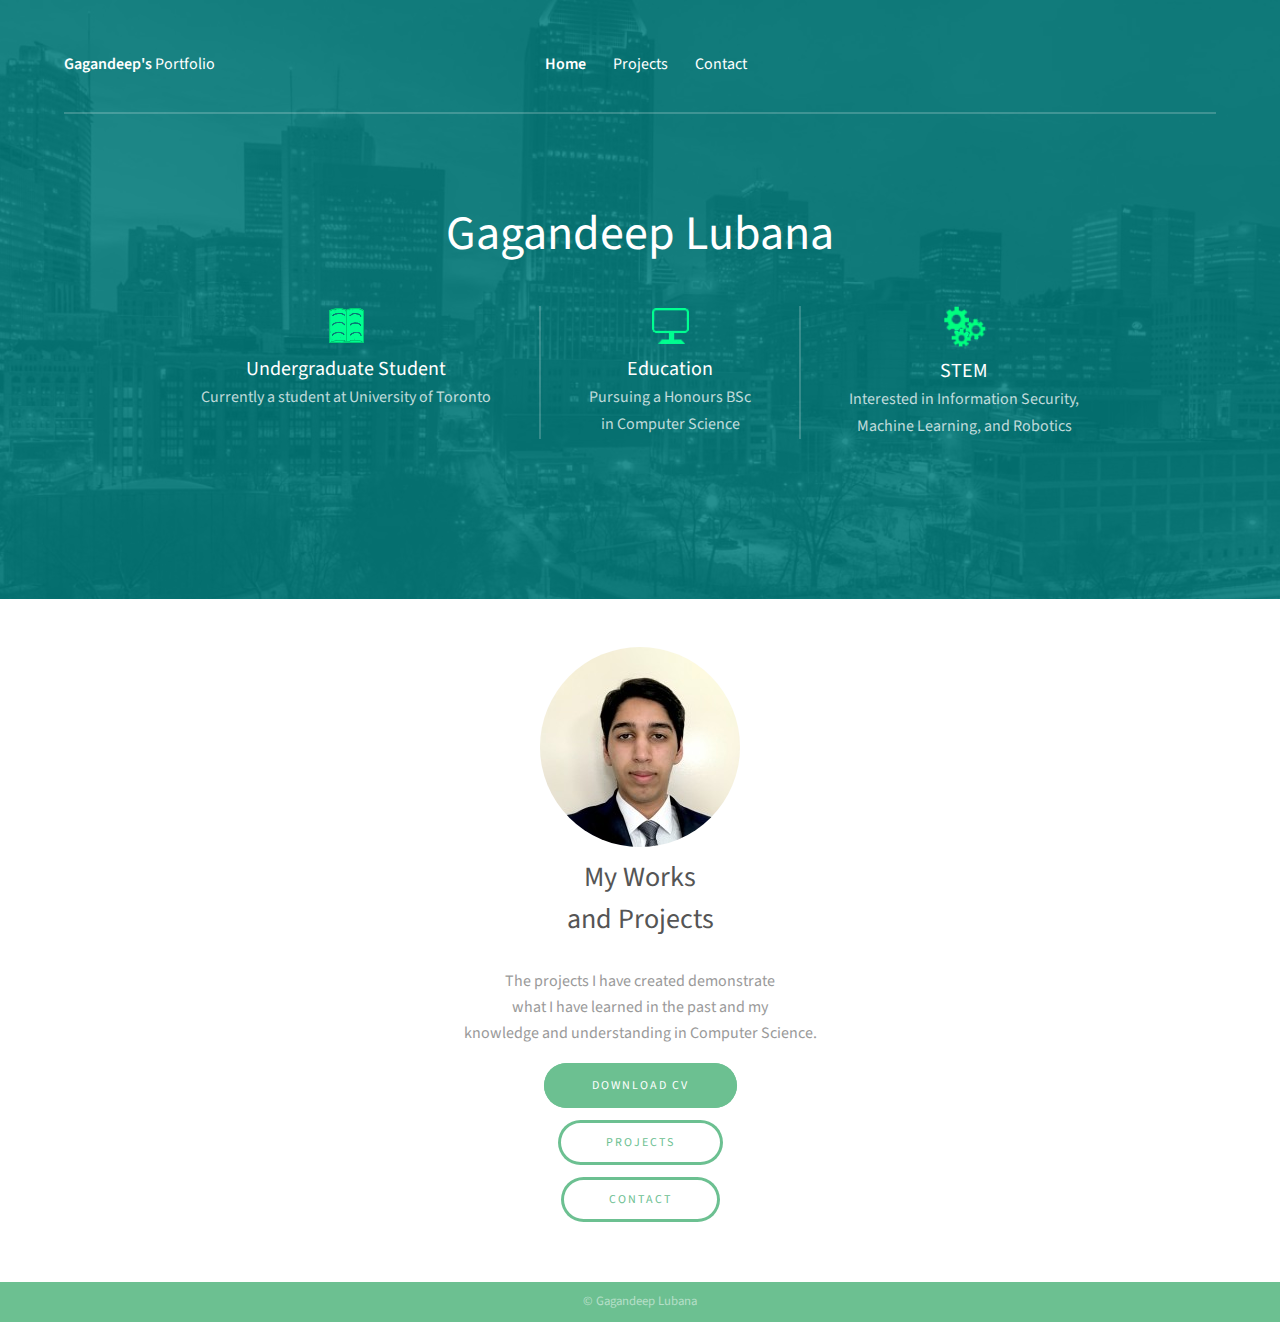
<file: index.html>
<!DOCTYPE html>

<html>
  <head>
    <title>Home</title>
    <meta charset="utf-8" />
    <meta name="viewport" content="width=device-width, initial-scale=1" />
    <link rel="stylesheet" href="static/main.css" />
    <link href="static/f.ico" rel="icon" />
  </head>
  <body>
    <!-- Header -->
    <header id="header">
      <div class="inner align-center">
        <a class="logo"><strong>Gagandeep's</strong> Portfolio</a>
        <nav id="nav">
          <a href="index.html"><strong>Home</strong></a>
          <a href="projects.html">Projects</a>
          <a href="contact.html">Contact</a>
        </nav>
        <a href="#navPanel" class="navPanelToggle"
          ><span class="fa fa-bars"></span
        ></a>
      </div>
    </header>

    <!-- Banner -->
    <section id="banner">
      <div class="inner">
        <header>
          <h1>Gagandeep Lubana</h1>
        </header>

        <div class="flex">
          <div>
            <img src="./static/assets/images/book.png" />
            <h3>Undergraduate Student</h3>
            <p>Currently a student at University of Toronto</p>
          </div>

          <div>
            <img src="./static/assets/images/comp.png" />
            <h3>Education</h3>
            <p>Pursuing a Honours BSc <br />in Computer Science</p>
          </div>

          <div>
            <img src="./static/assets/images/gears.png" />
            <h3>STEM</h3>
            <p>
              Interested in Information Security,<br />
              Machine Learning, and Robotics
            </p>
          </div>
        </div>
      </div>
    </section>

    <!-- Three -->
    <section id="three" class="wrapper align-center">
      <div class="inner">
        <div class="align-center">
          <article>
            <div class="image round">
              <img src="./static/assets/images/profilepic.jpg" alt="Pic 02" />
            </div>
            <header>
              <h3>My Works<br />and Projects</h3>
            </header>
            <p>
              The projects I have created demonstrate<br />what I have learned
              in the past and my <br />knowledge and understanding in Computer
              Science.
            </p>
            <div class="align-center">
              <div class="align-center">
                <a
                  href="https://drive.google.com/file/d/1ECvtNwCECZ9ts7sK1wcSH3CIQ4GPMWBJ/view?usp=sharing"
                  target="_blank"
                  class="button special"
                  >DOWNLOAD CV</a
                >
              </div>
              <div class="align-center">
                <a href="generic.html" class="button">Projects</a>
              </div>
              <div>
                <a href="contact.html" class="button">Contact</a>
              </div>
            </div>
          </article>
        </div>
      </div>
    </section>

    <!-- Footer -->
    <footer id="footer">
      <div class="copyright">&copy; Gagandeep Lubana</div>
    </footer>

    <!-- Scripts -->
    <script src="static/jquery.min.js"></script>
    <script src="static/skel.min.js"></script>
    <script src="static/util.js"></script>
    <script src="static/main.js"></script>
  </body>
</html>
</file>
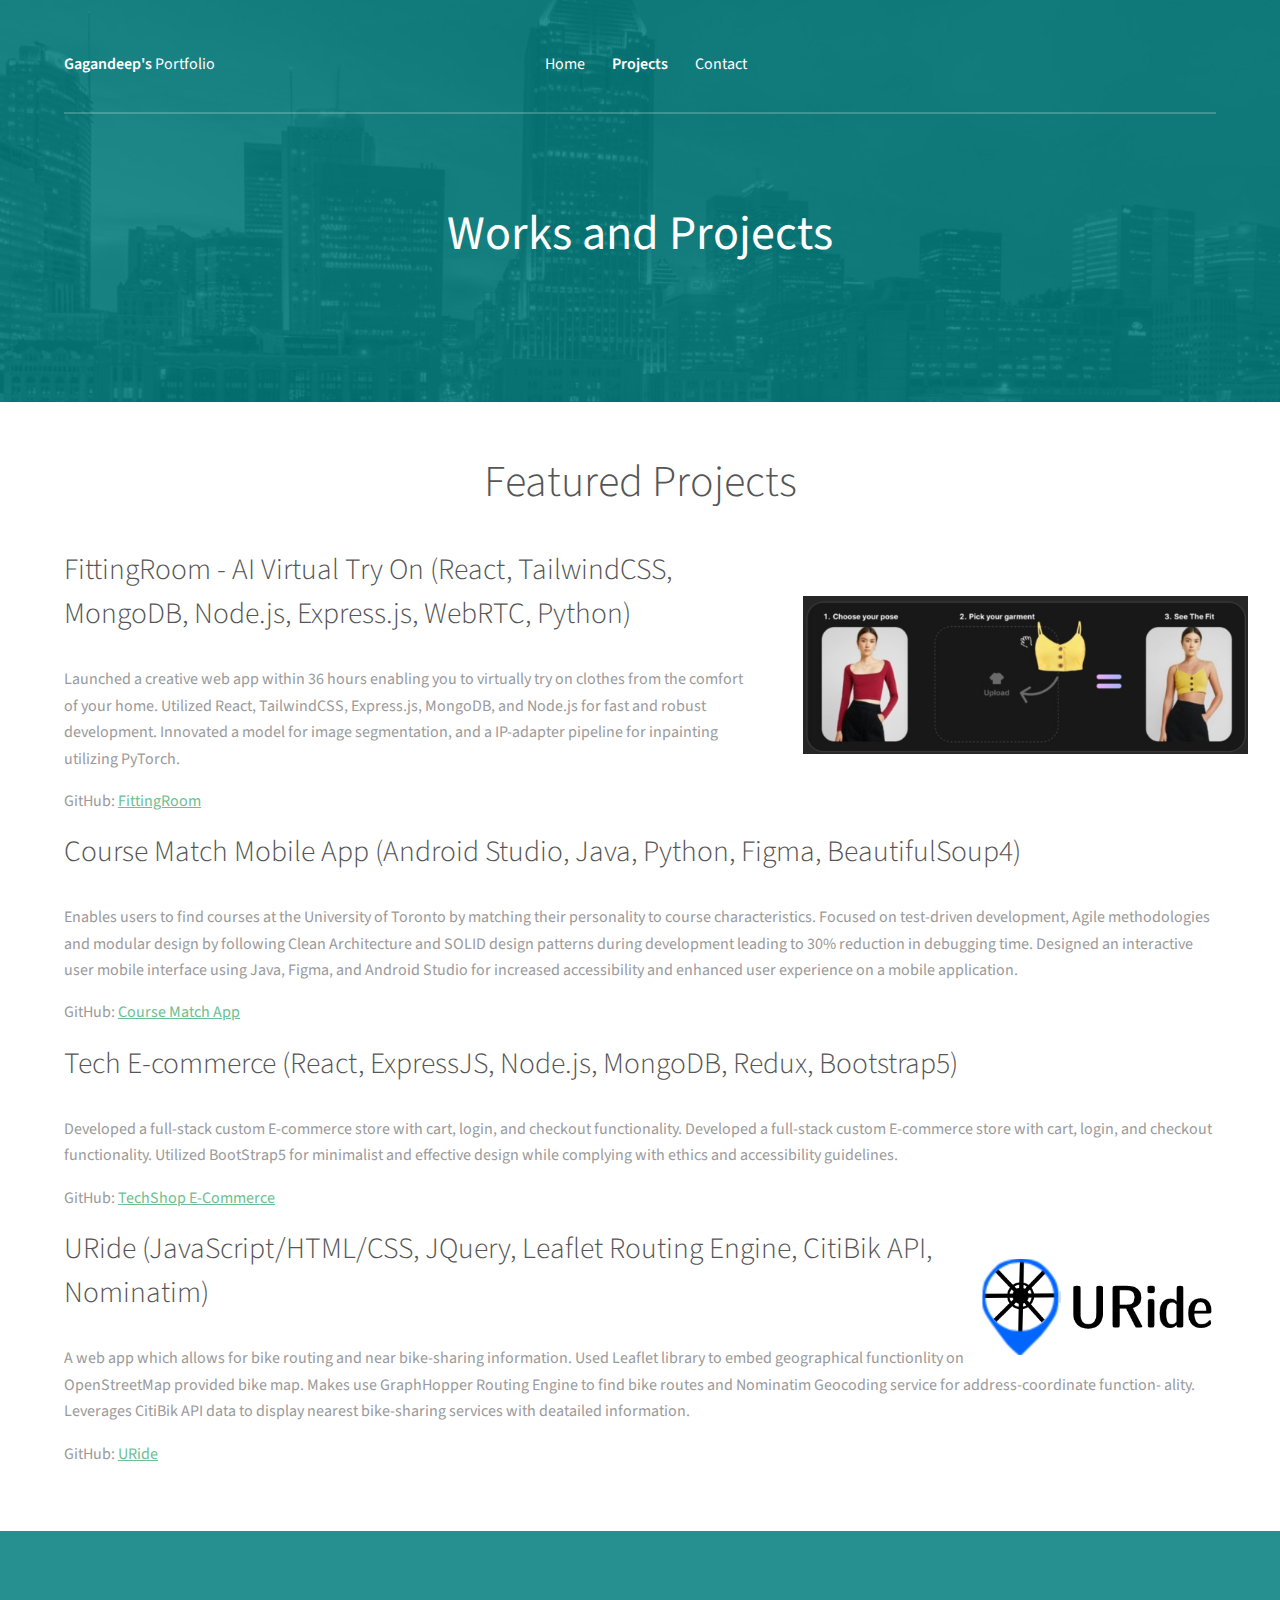
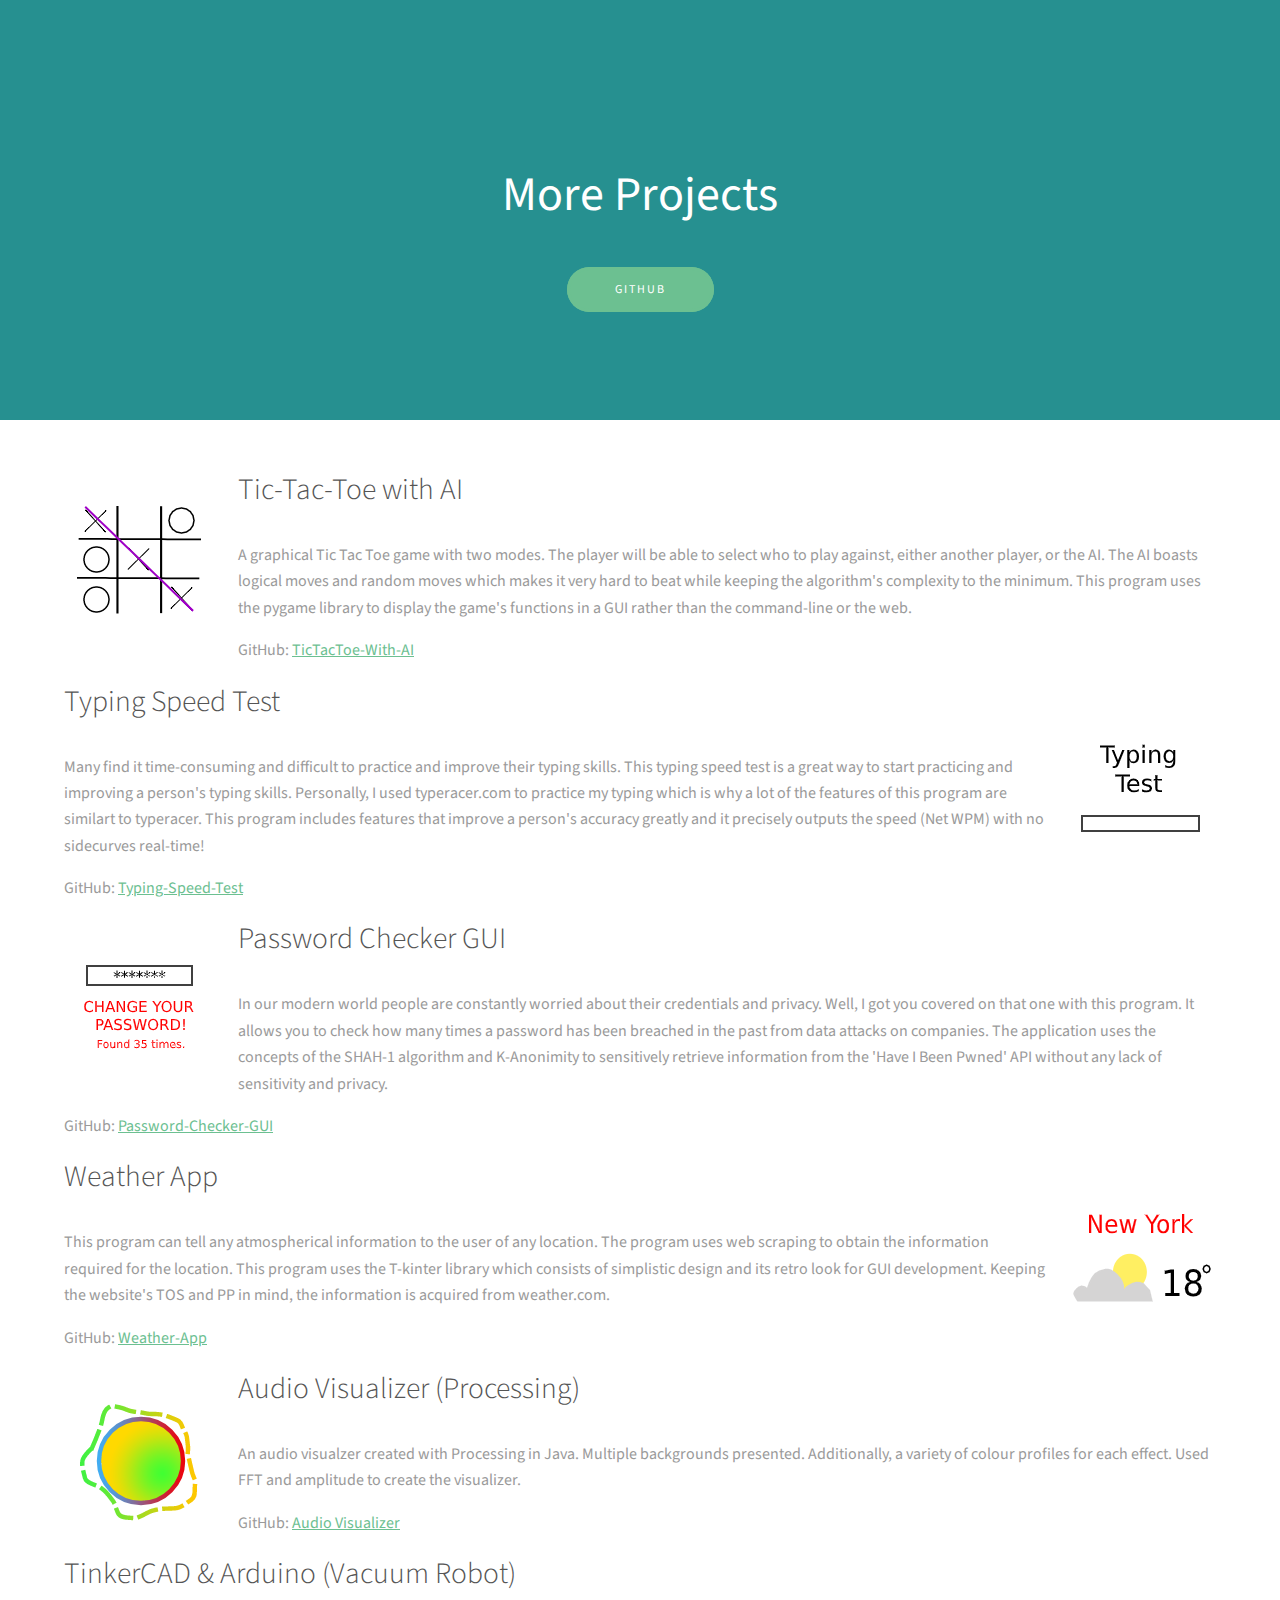
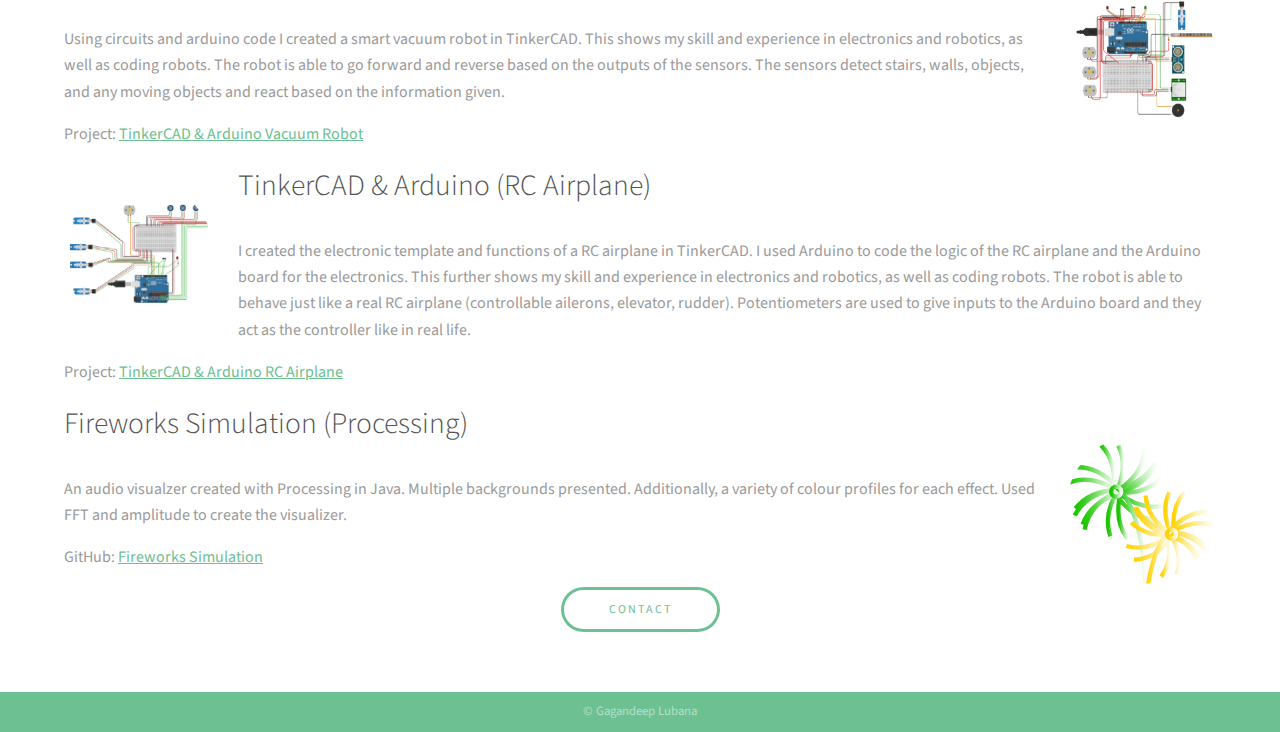
<file: projects.html>
<!DOCTYPE html>
<!--
	Projection by TEMPLATED
	templated.co @templatedco
	Released for free under the Creative Commons Attribution 3.0 license (templated.co/license)
-->
<html>
  <head>
    <title>My Projects</title>
    <meta charset="utf-8" />
    <meta name="viewport" content="width=device-width, initial-scale=1" />
    <link rel="stylesheet" href="static/main.css" />
    <link href="./static/f.ico" rel="icon" />
  </head>
  <body>
    <!-- Header -->
    <header id="header">
      <div class="inner align-center">
        <a class="logo"><strong>Gagandeep's</strong> Portfolio</a>
        <nav id="nav">
          <a href="index.html">Home</a>
          <a href="projects.html"><strong>Projects</strong></a>
          <a href="contact.html">Contact</a>
        </nav>
        <a href="#navPanel" class="navPanelToggle"
          ><span class="fa fa-bars"></span
        ></a>
      </div>
    </header>

    <!-- Banner -->
    <section id="banner">
      <div class="inner">
        <header>
          <h1>Works and Projects</h1>
        </header>
      </div>
    </section>

    <!-- Three -->
    <section id="three" class="wrapper">
      <div class="inner">
        <header class="align-center">
          <h2>Featured Projects</h2>
        </header>
        <div class="image right fit">
          <img
            src="./static/assets/images/FittingRoom.png"
            alt="Pic 01"
            style="margin: 1em 2em 1em 2em"
          />
        </div>
        <div>
          <h2>
            FittingRoom - AI Virtual Try On (React, TailwindCSS, MongoDB,
            Node.js, Express.js, WebRTC, Python)
          </h2>
          <p>
            Launched a creative web app within 36 hours enabling you to
            virtually try on clothes from the comfort of your home. Utilized
            React, TailwindCSS, Express.js, MongoDB, and Node.js for fast and
            robust development. Innovated a model for image segmentation, and a
            IP-adapter pipeline for inpainting utilizing PyTorch.
          </p>
          GitHub:
          <a
            href="https://github.com/GagandeepLubana/ClothingTryOn"
            target="_blank"
            >FittingRoom</a
          >
        </div>
        <div>
          <h2>
            Course Match Mobile App (Android Studio, Java, Python, Figma,
            BeautifulSoup4)
          </h2>
          <p>
            Enables users to find courses at the University of Toronto by
            matching their personality to course characteristics. Focused on
            test-driven development, Agile methodologies and modular design by
            following Clean Architecture and SOLID design patterns during
            development leading to 30% reduction in debugging time. Designed an
            interactive user mobile interface using Java, Figma, and Android
            Studio for increased accessibility and enhanced user experience on a
            mobile application.
          </p>
          GitHub:
          <a
            href="https://github.com/GagandeepLubana/course-project-course-match-daddy"
            target="_blank"
            >Course Match App</a
          >
        </div>
        <div>
          <h2>
            Tech E-commerce (React, ExpressJS, Node.js, MongoDB, Redux,
            Bootstrap5)
          </h2>
          <p>
            Developed a full-stack custom E-commerce store with cart, login, and
            checkout functionality. Developed a full-stack custom E-commerce
            store with cart, login, and checkout functionality. Utilized
            BootStrap5 for minimalist and effective design while complying with
            ethics and accessibility guidelines.
          </p>
          GitHub:
          <a
            href="https://github.com/GagandeepLubana/E-commerce"
            target="_blank"
            >TechShop E-Commerce</a
          >
        </div>
        <div class="image fit right" style="width: 250px">
          <img src="./static/assets/images/uride.png" alt="Pic 02" />
        </div>
        <div>
          <h2>
            URide (JavaScript/HTML/CSS, JQuery, Leaflet Routing Engine, CitiBik
            API, Nominatim)
          </h2>
          <p>
            A web app which allows for bike routing and near bike-sharing
            information. Used Leaflet library to embed geographical functionlity
            on OpenStreetMap provided bike map. Makes use GraphHopper Routing
            Engine to find bike routes and Nominatim Geocoding service for
            address-coordinate function- ality. Leverages CitiBik API data to
            display nearest bike-sharing services with deatailed information.
          </p>
          GitHub:
          <a href="https://github.com/GagandeepLubana/URide" target="_blank"
            >URide</a
          >
        </div>
      </div>
    </section>
    <section id="banner">
      <div class="middle">
        <header>
          <h1>More Projects</h1>
        </header>
        <div class="align-center">
          <a
            href="https://github.com/GagandeepLubana"
            target="_blank"
            class="button special"
            >Github</a
          >
        </div>
      </div>
    </section>
    <section id="three" class="wrapper">
      <div class="inner">
        <div class="image round left">
          <img src="./static/assets/images/TicTacToe.png" alt="Pic 01" />
        </div>
        <div>
          <h2>Tic-Tac-Toe with AI</h2>
          <p>
            A graphical Tic Tac Toe game with two modes. The player will be able
            to select who to play against, either another player, or the AI. The
            AI boasts logical moves and random moves which makes it very hard to
            beat while keeping the algorithm's complexity to the minimum. This
            program uses the pygame library to display the game's functions in a
            GUI rather than the command-line or the web.
          </p>
          GitHub:
          <a
            href="https://github.com/GagandeepLubana/TicTacToe-with-AI"
            target="_blank"
            >TicTacToe-With-AI</a
          >
        </div>
        <div class="image round right">
          <img src="./static/assets/images/typingtest.png" alt="Pic 02" />
        </div>
        <div>
          <h2>Typing Speed Test</h2>
          <p>
            Many find it time-consuming and difficult to practice and improve
            their typing skills. This typing speed test is a great way to start
            practicing and improving a person's typing skills. Personally, I
            used typeracer.com to practice my typing which is why a lot of the
            features of this program are similart to typeracer. This program
            includes features that improve a person's accuracy greatly and it
            precisely outputs the speed (Net WPM) with no sidecurves real-time!
          </p>
          GitHub:
          <a
            href="https://github.com/GagandeepLubana/Typing-Speed-Test"
            target="_blank"
            >Typing-Speed-Test</a
          >
        </div>
        <div class="image round left">
          <img src="./static/assets/images/password.png" alt="Pic 02" />
        </div>
        <div>
          <h2>Password Checker GUI</h2>
          <p>
            In our modern world people are constantly worried about their
            credentials and privacy. Well, I got you covered on that one with
            this program. It allows you to check how many times a password has
            been breached in the past from data attacks on companies. The
            application uses the concepts of the SHAH-1 algorithm and
            K-Anonimity to sensitively retrieve information from the 'Have I
            Been Pwned' API without any lack of sensitivity and privacy.
          </p>
          GitHub:
          <a
            href="https://github.com/GagandeepLubana/Password-Checker-GUI"
            target="_blank"
            >Password-Checker-GUI</a
          >
        </div>
        <div class="image round right">
          <img src="./static/assets/images/weather.png" alt="Pic 01" />
        </div>
        <div>
          <h2>Weather App</h2>
          <p>
            This program can tell any atmospherical information to the user of
            any location. The program uses web scraping to obtain the
            information required for the location. This program uses the
            T-kinter library which consists of simplistic design and its retro
            look for GUI development. Keeping the website's TOS and PP in mind,
            the information is acquired from weather.com.
          </p>
          GitHub:
          <a
            href="https://github.com/GagandeepLubana/Weather-App"
            target="_blank"
            >Weather-App</a
          >
        </div>
        <div class="image round left">
          <img src="./static/assets/images/visualizer.png" alt="Pic 01" />
        </div>
        <div>
          <h2>Audio Visualizer (Processing)</h2>
          <p>
            An audio visualzer created with Processing in Java. Multiple
            backgrounds presented. Additionally, a variety of colour profiles
            for each effect. Used FFT and amplitude to create the visualizer.
          </p>
          GitHub:
          <a
            href="https://github.com/GagandeepLubana/Audio-Visualizer-Processing"
            target="_blank"
            >Audio Visualizer</a
          >
        </div>
        <div class="image round right">
          <img src="./static/assets/images/arduino1.png" alt="Pic 01" />
        </div>
        <div>
          <h2>TinkerCAD & Arduino (Vacuum Robot)</h2>
          <p>
            Using circuits and arduino code I created a smart vacuum robot in
            TinkerCAD. This shows my skill and experience in electronics and
            robotics, as well as coding robots. The robot is able to go forward
            and reverse based on the outputs of the sensors. The sensors detect
            stairs, walls, objects, and any moving objects and react based on
            the information given.
          </p>
          Project:
          <a
            href="https://www.tinkercad.com/things/5FaJeJdb54x-swanky-uusam/editel?sharecode=Jtz70GsiRBsMO0xJwxqrSWr0eAknBf6yMiGTgKZqIys"
            target="_blank"
            >TinkerCAD & Arduino Vacuum Robot</a
          >
        </div>
        <div class="image round left">
          <img src="./static/assets/images/arduino2.png" alt="Pic 01" />
        </div>
        <div>
          <h2>TinkerCAD & Arduino (RC Airplane)</h2>
          <p>
            I created the electronic template and functions of a RC airplane in
            TinkerCAD. I used Arduino to code the logic of the RC airplane and
            the Arduino board for the electronics. This further shows my skill
            and experience in electronics and robotics, as well as coding
            robots. The robot is able to behave just like a real RC airplane
            (controllable ailerons, elevator, rudder). Potentiometers are used
            to give inputs to the Arduino board and they act as the controller
            like in real life.
          </p>
          Project:
          <a
            href="https://www.tinkercad.com/things/hGv7L4ksIzN-terrific-snaget-elzing/editel?sharecode=BOwn9efNHA6n4KgXU9DQG7er8hUSCnkMPzCcJmMBXGY"
            target="_blank"
            >TinkerCAD & Arduino RC Airplane</a
          >
        </div>
        <div class="image round right">
          <img src="./static/assets/images/firework.png" alt="Pic 01" />
        </div>
        <div>
          <h2>Fireworks Simulation (Processing)</h2>
          <p>
            An audio visualzer created with Processing in Java. Multiple
            backgrounds presented. Additionally, a variety of colour profiles
            for each effect. Used FFT and amplitude to create the visualizer.
          </p>
          GitHub:
          <a
            href="https://github.com/GagandeepLubana/Fireworks-Visualizer-Processing"
            target="_blank"
            >Fireworks Simulation</a
          >
        </div>
      </div>
      <div class="align-center">
        <a href="contact.html" class="button">Contact</a>
      </div>
    </section>

    <!-- Footer -->
    <footer id="footer">
      <div class="copyright">&copy; Gagandeep Lubana</div>
    </footer>

    <!-- Scripts -->
    <script src="./static/jquery.min.js"></script>
    <script src="./static/skel.min.js"></script>
    <script src="./static/util.js"></script>
    <script src="./static/main.js"></script>
  </body>
</html>
</file>
<file: static/main.css>
@charset "UTF-8";
@import url(./assets/fonts/font-awesome.min.css);
@import "https://fonts.googleapis.com/css?family=Source+Sans+Pro:300,400,600";

html,
body,
div,
span,
applet,
object,
iframe,
h1,
h2,
h3,
h4,
h5,
h6,
p,
blockquote,
pre,
abbr,
acronym,
address,
big,
cite,
code,
del,
dfn,
em,
img,
ins,
kbd,
q,
s,
samp,
small,
strike,
strong,
sub,
sup,
tt,
var,
b,
u,
i,
center,
dl,
dt,
dd,
ol,
ul,
li,
fieldset,
form,
label,
legend,
table,
caption,
tbody,
tfoot,
thead,
tr,
th,
td,
article,
aside,
canvas,
details,
embed,
figure,
figcaption,
footer,
header,
hgroup,
menu,
nav,
output,
ruby,
section,
summary,
time,
mark,
audio,
video {
  margin: 0;
  padding: 0;
  border: 0;
  font-size: 100%;
  font: inherit;
  vertical-align: baseline;
}

article,
aside,
details,
figcaption,
figure,
footer,
header,
hgroup,
menu,
nav,
section {
  display: block;
}

body {
  line-height: 1;
}

ol,
ul {
  list-style: none;
}

blockquote,
q {
  quotes: none;
}

blockquote:before,
blockquote:after,
q:before,
q:after {
  content: "";
  content: none;
}

table {
  border-collapse: collapse;
  border-spacing: 0;
}

body {
  -webkit-text-size-adjust: none;
}

/* Box Model */

*,
*:before,
*:after {
  -moz-box-sizing: border-box;
  -webkit-box-sizing: border-box;
  box-sizing: border-box;
}

/* Containers */

.container {
  margin-left: auto;
  margin-right: auto;
}

.container.\31 25\25 {
  width: 100%;
  max-width: 100em;
  min-width: 80em;
}

.container.\37 5\25 {
  width: 60em;
}

.container.\35 0\25 {
  width: 40em;
}

.container.\32 5\25 {
  width: 20em;
}

.container {
  width: 80em;
}

@media screen and (max-width: 1680px) {
  .container.\31 25\25 {
    width: 100%;
    max-width: 100em;
    min-width: 80em;
  }

  .container.\37 5\25 {
    width: 60em;
  }

  .container.\35 0\25 {
    width: 40em;
  }

  .container.\32 5\25 {
    width: 20em;
  }

  .container {
    width: 80em;
  }
}

@media screen and (max-width: 1280px) {
  .container.\31 25\25 {
    width: 100%;
    max-width: 81.25em;
    min-width: 65em;
  }

  .container.\37 5\25 {
    width: 48.75em;
  }

  .container.\35 0\25 {
    width: 32.5em;
  }

  .container.\32 5\25 {
    width: 16.25em;
  }

  .container {
    width: 65em;
  }
}

@media screen and (max-width: 980px) {
  .container.\31 25\25 {
    width: 100%;
    max-width: 112.5%;
    min-width: 90%;
  }

  .container.\37 5\25 {
    width: 67.5%;
  }

  .container.\35 0\25 {
    width: 45%;
  }

  .container.\32 5\25 {
    width: 22.5%;
  }

  .container {
    width: 90%;
  }
}

@media screen and (max-width: 736px) {
  .container.\31 25\25 {
    width: 100%;
    max-width: 112.5%;
    min-width: 90%;
  }

  .container.\37 5\25 {
    width: 67.5%;
  }

  .container.\35 0\25 {
    width: 45%;
  }

  .container.\32 5\25 {
    width: 22.5%;
  }

  .container {
    width: 90% !important;
  }
}

@media screen and (max-width: 480px) {
  .container.\31 25\25 {
    width: 100%;
    max-width: 112.5%;
    min-width: 90%;
  }

  .container.\37 5\25 {
    width: 67.5%;
  }

  .container.\35 0\25 {
    width: 45%;
  }

  .container.\32 5\25 {
    width: 22.5%;
  }

  .container {
    width: 90% !important;
  }
}

/* Grid */

.row {
  border-bottom: solid 1px transparent;
  -moz-box-sizing: border-box;
  -webkit-box-sizing: border-box;
  box-sizing: border-box;
}

.row > * {
  float: left;
  -moz-box-sizing: border-box;
  -webkit-box-sizing: border-box;
  box-sizing: border-box;
}

.row:after,
.row:before {
  content: "";
  display: block;
  clear: both;
  height: 0;
}

.row.uniform > * > :first-child {
  margin-top: 0;
}

.row.uniform > * > :last-child {
  margin-bottom: 0;
}

.row.\30 \25 > * {
  padding: 0 0 0 0em;
}

.row.\30 \25 {
  margin: 0 0 -1px 0em;
}

.row.uniform.\30 \25 > * {
  padding: 0em 0 0 0em;
}

.row.uniform.\30 \25 {
  margin: 0em 0 -1px 0em;
}

.row > * {
  padding: 0 0 0 2em;
}

.row {
  margin: 0 0 -1px -2em;
}

.row.uniform > * {
  padding: 2em 0 0 2em;
}

.row.uniform {
  margin: -2em 0 -1px -2em;
}

.row.\32 00\25 > * {
  padding: 0 0 0 4em;
}

.row.\32 00\25 {
  margin: 0 0 -1px -4em;
}

.row.uniform.\32 00\25 > * {
  padding: 4em 0 0 4em;
}

.row.uniform.\32 00\25 {
  margin: -4em 0 -1px -4em;
}

.row.\31 50\25 > * {
  padding: 0 0 0 3em;
}

.row.\31 50\25 {
  margin: 0 0 -1px -3em;
}

.row.uniform.\31 50\25 > * {
  padding: 3em 0 0 3em;
}

.row.uniform.\31 50\25 {
  margin: -3em 0 -1px -3em;
}

.row.\35 0\25 > * {
  padding: 0 0 0 1em;
}

.row.\35 0\25 {
  margin: 0 0 -1px -1em;
}

.row.uniform.\35 0\25 > * {
  padding: 1em 0 0 1em;
}

.row.uniform.\35 0\25 {
  margin: -1em 0 -1px -1em;
}

.row.\32 5\25 > * {
  padding: 0 0 0 0.5em;
}

.row.\32 5\25 {
  margin: 0 0 -1px -0.5em;
}

.row.uniform.\32 5\25 > * {
  padding: 0.5em 0 0 0.5em;
}

.row.uniform.\32 5\25 {
  margin: -0.5em 0 -1px -0.5em;
}

.\31 2u,
.\31 2u\24 {
  width: 100%;
  clear: none;
  margin-left: 0;
}

.\31 1u,
.\31 1u\24 {
  width: 91.6666666667%;
  clear: none;
  margin-left: 0;
}

.\31 0u,
.\31 0u\24 {
  width: 83.3333333333%;
  clear: none;
  margin-left: 0;
}

.\39 u,
.\39 u\24 {
  width: 75%;
  clear: none;
  margin-left: 0;
}

.\38 u,
.\38 u\24 {
  width: 66.6666666667%;
  clear: none;
  margin-left: 0;
}

.\37 u,
.\37 u\24 {
  width: 58.3333333333%;
  clear: none;
  margin-left: 0;
}

.\36 u,
.\36 u\24 {
  width: 50%;
  clear: none;
  margin-left: 0;
}

.\35 u,
.\35 u\24 {
  width: 41.6666666667%;
  clear: none;
  margin-left: 0;
}

.\34 u,
.\34 u\24 {
  width: 33.3333333333%;
  clear: none;
  margin-left: 0;
}

.\33 u,
.\33 u\24 {
  width: 25%;
  clear: none;
  margin-left: 0;
}

.\32 u,
.\32 u\24 {
  width: 16.6666666667%;
  clear: none;
  margin-left: 0;
}

.\31 u,
.\31 u\24 {
  width: 8.3333333333%;
  clear: none;
  margin-left: 0;
}

.\31 2u\24 + *,
.\31 1u\24 + *,
.\31 0u\24 + *,
.\39 u\24 + *,
.\38 u\24 + *,
.\37 u\24 + *,
.\36 u\24 + *,
.\35 u\24 + *,
.\34 u\24 + *,
.\33 u\24 + *,
.\32 u\24 + *,
.\31 u\24 + * {
  clear: left;
}

.\-11u {
  margin-left: 91.66667%;
}

.\-10u {
  margin-left: 83.33333%;
}

.\-9u {
  margin-left: 75%;
}

.\-8u {
  margin-left: 66.66667%;
}

.\-7u {
  margin-left: 58.33333%;
}

.\-6u {
  margin-left: 50%;
}

.\-5u {
  margin-left: 41.66667%;
}

.\-4u {
  margin-left: 33.33333%;
}

.\-3u {
  margin-left: 25%;
}

.\-2u {
  margin-left: 16.66667%;
}

.\-1u {
  margin-left: 8.33333%;
}

@media screen and (max-width: 1680px) {
  .row > * {
    padding: 2em 0 0 2em;
  }

  .row {
    margin: 0 0 -1px -2em;
  }

  .row.uniform > * {
    padding: 2em 0 0 2em;
  }

  .row.uniform {
    margin: -2em 0 -1px -2em;
  }

  .row.\32 00\25 > * {
    padding: 0 0 0 4em;
  }

  .row.\32 00\25 {
    margin: 0 0 -1px -4em;
  }

  .row.uniform.\32 00\25 > * {
    padding: 4em 0 0 4em;
  }

  .row.uniform.\32 00\25 {
    margin: -4em 0 -1px -4em;
  }

  .row.\31 50\25 > * {
    padding: 0 0 0 3em;
  }

  .row.\31 50\25 {
    margin: 0 0 -1px -3em;
  }

  .row.uniform.\31 50\25 > * {
    padding: 3em 0 0 3em;
  }

  .row.uniform.\31 50\25 {
    margin: -3em 0 -1px -3em;
  }

  .row.\35 0\25 > * {
    padding: 0 0 0 1em;
  }

  .row.\35 0\25 {
    margin: 0 0 -1px -1em;
  }

  .row.uniform.\35 0\25 > * {
    padding: 1em 0 0 1em;
  }

  .row.uniform.\35 0\25 {
    margin: -1em 0 -1px -1em;
  }

  .row.\32 5\25 > * {
    padding: 0 0 0 0.5em;
  }

  .row.\32 5\25 {
    margin: 0 0 -1px -0.5em;
  }

  .row.uniform.\32 5\25 > * {
    padding: 0.5em 0 0 0.5em;
  }

  .row.uniform.\32 5\25 {
    margin: -0.5em 0 -1px -0.5em;
  }

  .\31 2u\28xlarge\29,
  .\31 2u\24\28xlarge\29 {
    width: 100%;
    clear: none;
    margin-left: 0;
  }

  .\31 1u\28xlarge\29,
  .\31 1u\24\28xlarge\29 {
    width: 91.6666666667%;
    clear: none;
    margin-left: 0;
  }

  .\31 0u\28xlarge\29,
  .\31 0u\24\28xlarge\29 {
    width: 83.3333333333%;
    clear: none;
    margin-left: 0;
  }

  .\39 u\28xlarge\29,
  .\39 u\24\28xlarge\29 {
    width: 75%;
    clear: none;
    margin-left: 0;
  }

  .\38 u\28xlarge\29,
  .\38 u\24\28xlarge\29 {
    width: 66.6666666667%;
    clear: none;
    margin-left: 0;
  }

  .\37 u\28xlarge\29,
  .\37 u\24\28xlarge\29 {
    width: 58.3333333333%;
    clear: none;
    margin-left: 0;
  }

  .\36 u\28xlarge\29,
  .\36 u\24\28xlarge\29 {
    width: 50%;
    clear: none;
    margin-left: 0;
  }

  .\35 u\28xlarge\29,
  .\35 u\24\28xlarge\29 {
    width: 41.6666666667%;
    clear: none;
    margin-left: 0;
  }

  .\34 u\28xlarge\29,
  .\34 u\24\28xlarge\29 {
    width: 33.3333333333%;
    clear: none;
    margin-left: 0;
  }

  .\33 u\28xlarge\29,
  .\33 u\24\28xlarge\29 {
    width: 25%;
    clear: none;
    margin-left: 0;
  }

  .\32 u\28xlarge\29,
  .\32 u\24\28xlarge\29 {
    width: 16.6666666667%;
    clear: none;
    margin-left: 0;
  }

  .\31 u\28xlarge\29,
  .\31 u\24\28xlarge\29 {
    width: 8.3333333333%;
    clear: none;
    margin-left: 0;
  }

  .\31 2u\24\28xlarge\29 + *,
  .\31 1u\24\28xlarge\29 + *,
  .\31 0u\24\28xlarge\29 + *,
  .\39 u\24\28xlarge\29 + *,
  .\38 u\24\28xlarge\29 + *,
  .\37 u\24\28xlarge\29 + *,
  .\36 u\24\28xlarge\29 + *,
  .\35 u\24\28xlarge\29 + *,
  .\34 u\24\28xlarge\29 + *,
  .\33 u\24\28xlarge\29 + *,
  .\32 u\24\28xlarge\29 + *,
  .\31 u\24\28xlarge\29 + * {
    clear: left;
  }

  .\-11u\28xlarge\29 {
    margin-left: 91.66667%;
  }

  .\-10u\28xlarge\29 {
    margin-left: 83.33333%;
  }

  .\-9u\28xlarge\29 {
    margin-left: 75%;
  }

  .\-8u\28xlarge\29 {
    margin-left: 66.66667%;
  }

  .\-7u\28xlarge\29 {
    margin-left: 58.33333%;
  }

  .\-6u\28xlarge\29 {
    margin-left: 50%;
  }

  .\-5u\28xlarge\29 {
    margin-left: 41.66667%;
  }

  .\-4u\28xlarge\29 {
    margin-left: 33.33333%;
  }

  .\-3u\28xlarge\29 {
    margin-left: 25%;
  }

  .\-2u\28xlarge\29 {
    margin-left: 16.66667%;
  }

  .\-1u\28xlarge\29 {
    margin-left: 8.33333%;
  }
}

@media screen and (max-width: 1280px) {
  .row > * {
    padding: 0 0 0 1.5em;
  }

  .row {
    margin: 0 0 -1px -1.5em;
  }

  .row.uniform > * {
    padding: 1.5em 0 0 1.5em;
  }

  .row.uniform {
    margin: -1.5em 0 -1px -1.5em;
  }

  .row.\32 00\25 > * {
    padding: 0 0 0 3em;
  }

  .row.\32 00\25 {
    margin: 0 0 -1px -3em;
  }

  .row.uniform.\32 00\25 > * {
    padding: 3em 0 0 3em;
  }

  .row.uniform.\32 00\25 {
    margin: -3em 0 -1px -3em;
  }

  .row.\31 50\25 > * {
    padding: 0 0 0 2.25em;
  }

  .row.\31 50\25 {
    margin: 0 0 -1px -2.25em;
  }

  .row.uniform.\31 50\25 > * {
    padding: 2.25em 0 0 2.25em;
  }

  .row.uniform.\31 50\25 {
    margin: -2.25em 0 -1px -2.25em;
  }

  .row.\35 0\25 > * {
    padding: 0 0 0 0.75em;
  }

  .row.\35 0\25 {
    margin: 0 0 -1px -0.75em;
  }

  .row.uniform.\35 0\25 > * {
    padding: 0.75em 0 0 0.75em;
  }

  .row.uniform.\35 0\25 {
    margin: -0.75em 0 -1px -0.75em;
  }

  .row.\32 5\25 > * {
    padding: 0 0 0 0.375em;
  }

  .row.\32 5\25 {
    margin: 0 0 -1px -0.375em;
  }

  .row.uniform.\32 5\25 > * {
    padding: 0.375em 0 0 0.375em;
  }

  .row.uniform.\32 5\25 {
    margin: -0.375em 0 -1px -0.375em;
  }

  .\31 2u\28large\29,
  .\31 2u\24\28large\29 {
    width: 100%;
    clear: none;
    margin-left: 0;
  }

  .\31 1u\28large\29,
  .\31 1u\24\28large\29 {
    width: 91.6666666667%;
    clear: none;
    margin-left: 0;
  }

  .\31 0u\28large\29,
  .\31 0u\24\28large\29 {
    width: 83.3333333333%;
    clear: none;
    margin-left: 0;
  }

  .\39 u\28large\29,
  .\39 u\24\28large\29 {
    width: 75%;
    clear: none;
    margin-left: 0;
  }

  .\38 u\28large\29,
  .\38 u\24\28large\29 {
    width: 66.6666666667%;
    clear: none;
    margin-left: 0;
  }

  .\37 u\28large\29,
  .\37 u\24\28large\29 {
    width: 58.3333333333%;
    clear: none;
    margin-left: 0;
  }

  .\36 u\28large\29,
  .\36 u\24\28large\29 {
    width: 50%;
    clear: none;
    margin-left: 0;
  }

  .\35 u\28large\29,
  .\35 u\24\28large\29 {
    width: 41.6666666667%;
    clear: none;
    margin-left: 0;
  }

  .\34 u\28large\29,
  .\34 u\24\28large\29 {
    width: 33.3333333333%;
    clear: none;
    margin-left: 0;
  }

  .\33 u\28large\29,
  .\33 u\24\28large\29 {
    width: 25%;
    clear: none;
    margin-left: 0;
  }

  .\32 u\28large\29,
  .\32 u\24\28large\29 {
    width: 16.6666666667%;
    clear: none;
    margin-left: 0;
  }

  .\31 u\28large\29,
  .\31 u\24\28large\29 {
    width: 8.3333333333%;
    clear: none;
    margin-left: 0;
  }

  .\31 2u\24\28large\29 + *,
  .\31 1u\24\28large\29 + *,
  .\31 0u\24\28large\29 + *,
  .\39 u\24\28large\29 + *,
  .\38 u\24\28large\29 + *,
  .\37 u\24\28large\29 + *,
  .\36 u\24\28large\29 + *,
  .\35 u\24\28large\29 + *,
  .\34 u\24\28large\29 + *,
  .\33 u\24\28large\29 + *,
  .\32 u\24\28large\29 + *,
  .\31 u\24\28large\29 + * {
    clear: left;
  }

  .\-11u\28large\29 {
    margin-left: 91.66667%;
  }

  .\-10u\28large\29 {
    margin-left: 83.33333%;
  }

  .\-9u\28large\29 {
    margin-left: 75%;
  }

  .\-8u\28large\29 {
    margin-left: 66.66667%;
  }

  .\-7u\28large\29 {
    margin-left: 58.33333%;
  }

  .\-6u\28large\29 {
    margin-left: 50%;
  }

  .\-5u\28large\29 {
    margin-left: 41.66667%;
  }

  .\-4u\28large\29 {
    margin-left: 33.33333%;
  }

  .\-3u\28large\29 {
    margin-left: 25%;
  }

  .\-2u\28large\29 {
    margin-left: 16.66667%;
  }

  .\-1u\28large\29 {
    margin-left: 8.33333%;
  }
}

@media screen and (max-width: 980px) {
  .row > * {
    padding: 0 0 0 1.5em;
  }

  .row {
    margin: 0 0 -1px -1.5em;
  }

  .row.uniform > * {
    padding: 1.5em 0 0 1.5em;
  }

  .row.uniform {
    margin: -1.5em 0 -1px -1.5em;
  }

  .row.\32 00\25 > * {
    padding: 0 0 0 3em;
  }

  .row.\32 00\25 {
    margin: 0 0 -1px -3em;
  }

  .row.uniform.\32 00\25 > * {
    padding: 3em 0 0 3em;
  }

  .row.uniform.\32 00\25 {
    margin: -3em 0 -1px -3em;
  }

  .row.\31 50\25 > * {
    padding: 0 0 0 2.25em;
  }

  .row.\31 50\25 {
    margin: 0 0 -1px -2.25em;
  }

  .row.uniform.\31 50\25 > * {
    padding: 2.25em 0 0 2.25em;
  }

  .row.uniform.\31 50\25 {
    margin: -2.25em 0 -1px -2.25em;
  }

  .row.\35 0\25 > * {
    padding: 0 0 0 0.75em;
  }

  .row.\35 0\25 {
    margin: 0 0 -1px -0.75em;
  }

  .row.uniform.\35 0\25 > * {
    padding: 0.75em 0 0 0.75em;
  }

  .row.uniform.\35 0\25 {
    margin: -0.75em 0 -1px -0.75em;
  }

  .row.\32 5\25 > * {
    padding: 0 0 0 0.375em;
  }

  .row.\32 5\25 {
    margin: 0 0 -1px -0.375em;
  }

  .row.uniform.\32 5\25 > * {
    padding: 0.375em 0 0 0.375em;
  }

  .row.uniform.\32 5\25 {
    margin: -0.375em 0 -1px -0.375em;
  }

  .\31 2u\28medium\29,
  .\31 2u\24\28medium\29 {
    width: 100%;
    clear: none;
    margin-left: 0;
  }

  .\31 1u\28medium\29,
  .\31 1u\24\28medium\29 {
    width: 91.6666666667%;
    clear: none;
    margin-left: 0;
  }

  .\31 0u\28medium\29,
  .\31 0u\24\28medium\29 {
    width: 83.3333333333%;
    clear: none;
    margin-left: 0;
  }

  .\39 u\28medium\29,
  .\39 u\24\28medium\29 {
    width: 75%;
    clear: none;
    margin-left: 0;
  }

  .\38 u\28medium\29,
  .\38 u\24\28medium\29 {
    width: 66.6666666667%;
    clear: none;
    margin-left: 0;
  }

  .\37 u\28medium\29,
  .\37 u\24\28medium\29 {
    width: 58.3333333333%;
    clear: none;
    margin-left: 0;
  }

  .\36 u\28medium\29,
  .\36 u\24\28medium\29 {
    width: 50%;
    clear: none;
    margin-left: 0;
  }

  .\35 u\28medium\29,
  .\35 u\24\28medium\29 {
    width: 41.6666666667%;
    clear: none;
    margin-left: 0;
  }

  .\34 u\28medium\29,
  .\34 u\24\28medium\29 {
    width: 33.3333333333%;
    clear: none;
    margin-left: 0;
  }

  .\33 u\28medium\29,
  .\33 u\24\28medium\29 {
    width: 25%;
    clear: none;
    margin-left: 0;
  }

  .\32 u\28medium\29,
  .\32 u\24\28medium\29 {
    width: 16.6666666667%;
    clear: none;
    margin-left: 0;
  }

  .\31 u\28medium\29,
  .\31 u\24\28medium\29 {
    width: 8.3333333333%;
    clear: none;
    margin-left: 0;
  }

  .\31 2u\24\28medium\29 + *,
  .\31 1u\24\28medium\29 + *,
  .\31 0u\24\28medium\29 + *,
  .\39 u\24\28medium\29 + *,
  .\38 u\24\28medium\29 + *,
  .\37 u\24\28medium\29 + *,
  .\36 u\24\28medium\29 + *,
  .\35 u\24\28medium\29 + *,
  .\34 u\24\28medium\29 + *,
  .\33 u\24\28medium\29 + *,
  .\32 u\24\28medium\29 + *,
  .\31 u\24\28medium\29 + * {
    clear: left;
  }

  .\-11u\28medium\29 {
    margin-left: 91.66667%;
  }

  .\-10u\28medium\29 {
    margin-left: 83.33333%;
  }

  .\-9u\28medium\29 {
    margin-left: 75%;
  }

  .\-8u\28medium\29 {
    margin-left: 66.66667%;
  }

  .\-7u\28medium\29 {
    margin-left: 58.33333%;
  }

  .\-6u\28medium\29 {
    margin-left: 50%;
  }

  .\-5u\28medium\29 {
    margin-left: 41.66667%;
  }

  .\-4u\28medium\29 {
    margin-left: 33.33333%;
  }

  .\-3u\28medium\29 {
    margin-left: 25%;
  }

  .\-2u\28medium\29 {
    margin-left: 16.66667%;
  }

  .\-1u\28medium\29 {
    margin-left: 8.33333%;
  }
}

@media screen and (max-width: 736px) {
  .row > * {
    padding: 0 0 0 1.25em;
  }

  .row {
    margin: 0 0 -1px -1.25em;
  }

  .row.uniform > * {
    padding: 1.25em 0 0 1.25em;
  }

  .row.uniform {
    margin: -1.25em 0 -1px -1.25em;
  }

  .row.\32 00\25 > * {
    padding: 0 0 0 2.5em;
  }

  .row.\32 00\25 {
    margin: 0 0 -1px -2.5em;
  }

  .row.uniform.\32 00\25 > * {
    padding: 2.5em 0 0 2.5em;
  }

  .row.uniform.\32 00\25 {
    margin: -2.5em 0 -1px -2.5em;
  }

  .row.\31 50\25 > * {
    padding: 0 0 0 1.875em;
  }

  .row.\31 50\25 {
    margin: 0 0 -1px -1.875em;
  }

  .row.uniform.\31 50\25 > * {
    padding: 1.875em 0 0 1.875em;
  }

  .row.uniform.\31 50\25 {
    margin: -1.875em 0 -1px -1.875em;
  }

  .row.\35 0\25 > * {
    padding: 0 0 0 0.625em;
  }

  .row.\35 0\25 {
    margin: 0 0 -1px -0.625em;
  }

  .row.uniform.\35 0\25 > * {
    padding: 0.625em 0 0 0.625em;
  }

  .row.uniform.\35 0\25 {
    margin: -0.625em 0 -1px -0.625em;
  }

  .row.\32 5\25 > * {
    padding: 0 0 0 0.3125em;
  }

  .row.\32 5\25 {
    margin: 0 0 -1px -0.3125em;
  }

  .row.uniform.\32 5\25 > * {
    padding: 0.3125em 0 0 0.3125em;
  }

  .row.uniform.\32 5\25 {
    margin: -0.3125em 0 -1px -0.3125em;
  }

  .\31 2u\28small\29,
  .\31 2u\24\28small\29 {
    width: 100%;
    clear: none;
    margin-left: 0;
  }

  .\31 1u\28small\29,
  .\31 1u\24\28small\29 {
    width: 91.6666666667%;
    clear: none;
    margin-left: 0;
  }

  .\31 0u\28small\29,
  .\31 0u\24\28small\29 {
    width: 83.3333333333%;
    clear: none;
    margin-left: 0;
  }

  .\39 u\28small\29,
  .\39 u\24\28small\29 {
    width: 75%;
    clear: none;
    margin-left: 0;
  }

  .\38 u\28small\29,
  .\38 u\24\28small\29 {
    width: 66.6666666667%;
    clear: none;
    margin-left: 0;
  }

  .\37 u\28small\29,
  .\37 u\24\28small\29 {
    width: 58.3333333333%;
    clear: none;
    margin-left: 0;
  }

  .\36 u\28small\29,
  .\36 u\24\28small\29 {
    width: 50%;
    clear: none;
    margin-left: 0;
  }

  .\35 u\28small\29,
  .\35 u\24\28small\29 {
    width: 41.6666666667%;
    clear: none;
    margin-left: 0;
  }

  .\34 u\28small\29,
  .\34 u\24\28small\29 {
    width: 33.3333333333%;
    clear: none;
    margin-left: 0;
  }

  .\33 u\28small\29,
  .\33 u\24\28small\29 {
    width: 25%;
    clear: none;
    margin-left: 0;
  }

  .\32 u\28small\29,
  .\32 u\24\28small\29 {
    width: 16.6666666667%;
    clear: none;
    margin-left: 0;
  }

  .\31 u\28small\29,
  .\31 u\24\28small\29 {
    width: 8.3333333333%;
    clear: none;
    margin-left: 0;
  }

  .\31 2u\24\28small\29 + *,
  .\31 1u\24\28small\29 + *,
  .\31 0u\24\28small\29 + *,
  .\39 u\24\28small\29 + *,
  .\38 u\24\28small\29 + *,
  .\37 u\24\28small\29 + *,
  .\36 u\24\28small\29 + *,
  .\35 u\24\28small\29 + *,
  .\34 u\24\28small\29 + *,
  .\33 u\24\28small\29 + *,
  .\32 u\24\28small\29 + *,
  .\31 u\24\28small\29 + * {
    clear: left;
  }

  .\-11u\28small\29 {
    margin-left: 91.66667%;
  }

  .\-10u\28small\29 {
    margin-left: 83.33333%;
  }

  .\-9u\28small\29 {
    margin-left: 75%;
  }

  .\-8u\28small\29 {
    margin-left: 66.66667%;
  }

  .\-7u\28small\29 {
    margin-left: 58.33333%;
  }

  .\-6u\28small\29 {
    margin-left: 50%;
  }

  .\-5u\28small\29 {
    margin-left: 41.66667%;
  }

  .\-4u\28small\29 {
    margin-left: 33.33333%;
  }

  .\-3u\28small\29 {
    margin-left: 25%;
  }

  .\-2u\28small\29 {
    margin-left: 16.66667%;
  }

  .\-1u\28small\29 {
    margin-left: 8.33333%;
  }
}

@media screen and (max-width: 480px) {
  .row > * {
    padding: 0 0 0 1.25em;
  }

  .row {
    margin: 0 0 -1px -1.25em;
  }

  .row.uniform > * {
    padding: 1.25em 0 0 1.25em;
  }

  .row.uniform {
    margin: -1.25em 0 -1px -1.25em;
  }

  .row.\32 00\25 > * {
    padding: 0 0 0 2.5em;
  }

  .row.\32 00\25 {
    margin: 0 0 -1px -2.5em;
  }

  .row.uniform.\32 00\25 > * {
    padding: 2.5em 0 0 2.5em;
  }

  .row.uniform.\32 00\25 {
    margin: -2.5em 0 -1px -2.5em;
  }

  .row.\31 50\25 > * {
    padding: 0 0 0 1.875em;
  }

  .row.\31 50\25 {
    margin: 0 0 -1px -1.875em;
  }

  .row.uniform.\31 50\25 > * {
    padding: 1.875em 0 0 1.875em;
  }

  .row.uniform.\31 50\25 {
    margin: -1.875em 0 -1px -1.875em;
  }

  .row.\35 0\25 > * {
    padding: 0 0 0 0.625em;
  }

  .row.\35 0\25 {
    margin: 0 0 -1px -0.625em;
  }

  .row.uniform.\35 0\25 > * {
    padding: 0.625em 0 0 0.625em;
  }

  .row.uniform.\35 0\25 {
    margin: -0.625em 0 -1px -0.625em;
  }

  .row.\32 5\25 > * {
    padding: 0 0 0 0.3125em;
  }

  .row.\32 5\25 {
    margin: 0 0 -1px -0.3125em;
  }

  .row.uniform.\32 5\25 > * {
    padding: 0.3125em 0 0 0.3125em;
  }

  .row.uniform.\32 5\25 {
    margin: -0.3125em 0 -1px -0.3125em;
  }

  .\31 2u\28xsmall\29,
  .\31 2u\24\28xsmall\29 {
    width: 100%;
    clear: none;
    margin-left: 0;
  }

  .\31 1u\28xsmall\29,
  .\31 1u\24\28xsmall\29 {
    width: 91.6666666667%;
    clear: none;
    margin-left: 0;
  }

  .\31 0u\28xsmall\29,
  .\31 0u\24\28xsmall\29 {
    width: 83.3333333333%;
    clear: none;
    margin-left: 0;
  }

  .\39 u\28xsmall\29,
  .\39 u\24\28xsmall\29 {
    width: 75%;
    clear: none;
    margin-left: 0;
  }

  .\38 u\28xsmall\29,
  .\38 u\24\28xsmall\29 {
    width: 66.6666666667%;
    clear: none;
    margin-left: 0;
  }

  .\37 u\28xsmall\29,
  .\37 u\24\28xsmall\29 {
    width: 58.3333333333%;
    clear: none;
    margin-left: 0;
  }

  .\36 u\28xsmall\29,
  .\36 u\24\28xsmall\29 {
    width: 50%;
    clear: none;
    margin-left: 0;
  }

  .\35 u\28xsmall\29,
  .\35 u\24\28xsmall\29 {
    width: 41.6666666667%;
    clear: none;
    margin-left: 0;
  }

  .\34 u\28xsmall\29,
  .\34 u\24\28xsmall\29 {
    width: 33.3333333333%;
    clear: none;
    margin-left: 0;
  }

  .\33 u\28xsmall\29,
  .\33 u\24\28xsmall\29 {
    width: 25%;
    clear: none;
    margin-left: 0;
  }

  .\32 u\28xsmall\29,
  .\32 u\24\28xsmall\29 {
    width: 16.6666666667%;
    clear: none;
    margin-left: 0;
  }

  .\31 u\28xsmall\29,
  .\31 u\24\28xsmall\29 {
    width: 8.3333333333%;
    clear: none;
    margin-left: 0;
  }

  .\31 2u\24\28xsmall\29 + *,
  .\31 1u\24\28xsmall\29 + *,
  .\31 0u\24\28xsmall\29 + *,
  .\39 u\24\28xsmall\29 + *,
  .\38 u\24\28xsmall\29 + *,
  .\37 u\24\28xsmall\29 + *,
  .\36 u\24\28xsmall\29 + *,
  .\35 u\24\28xsmall\29 + *,
  .\34 u\24\28xsmall\29 + *,
  .\33 u\24\28xsmall\29 + *,
  .\32 u\24\28xsmall\29 + *,
  .\31 u\24\28xsmall\29 + * {
    clear: left;
  }

  .\-11u\28xsmall\29 {
    margin-left: 91.66667%;
  }

  .\-10u\28xsmall\29 {
    margin-left: 83.33333%;
  }

  .\-9u\28xsmall\29 {
    margin-left: 75%;
  }

  .\-8u\28xsmall\29 {
    margin-left: 66.66667%;
  }

  .\-7u\28xsmall\29 {
    margin-left: 58.33333%;
  }

  .\-6u\28xsmall\29 {
    margin-left: 50%;
  }

  .\-5u\28xsmall\29 {
    margin-left: 41.66667%;
  }

  .\-4u\28xsmall\29 {
    margin-left: 33.33333%;
  }

  .\-3u\28xsmall\29 {
    margin-left: 25%;
  }

  .\-2u\28xsmall\29 {
    margin-left: 16.66667%;
  }

  .\-1u\28xsmall\29 {
    margin-left: 8.33333%;
  }
}

/* Basic */

@-ms-viewport {
  width: device-width;
}

body {
  -ms-overflow-style: scrollbar;
}

@media screen and (max-width: 480px) {
  html,
  body {
    min-width: 320px;
  }
}

body {
  background: #fff;
}

body.is-loading *,
body.is-loading *:before,
body.is-loading *:after {
  -moz-animation: none !important;
  -webkit-animation: none !important;
  -ms-animation: none !important;
  animation: none !important;
  -moz-transition: none !important;
  -webkit-transition: none !important;
  -ms-transition: none !important;
  transition: none !important;
}

/* Type */

body,
input,
select,
textarea {
  color: #9a9a9a;
  font-family: "Source Sans Pro", Arial, Helvetica, sans-serif;
  font-size: 14pt;
  font-weight: 400;
  line-height: 1.65;
}

@media screen and (max-width: 1680px) {
  body,
  input,
  select,
  textarea {
    font-size: 12pt;
  }
}

@media screen and (max-width: 1280px) {
  body,
  input,
  select,
  textarea {
    font-size: 12pt;
  }
}

@media screen and (max-width: 980px) {
  body,
  input,
  select,
  textarea {
    font-size: 12pt;
  }
}

@media screen and (max-width: 736px) {
  body,
  input,
  select,
  textarea {
    font-size: 12pt;
  }
}

@media screen and (max-width: 480px) {
  body,
  input,
  select,
  textarea {
    font-size: 12pt;
  }
}

a {
  color: #6cc091;
  text-decoration: underline;
  margin: 0 0 1em 0;
  display: inline-block;
}

a:hover {
  text-decoration: none;
}

strong,
b {
  color: #ffffff;
  font-weight: 600;
}

em,
i {
  font-style: italic;
}

p {
  margin: 0 0 1em 0;
}

h1,
h2,
h3,
h4,
h5,
h6 {
  color: #555;
  font-weight: 400;
  line-height: 1.5;
  margin: 0 0 1em 0;
}

h1 a,
h2 a,
h3 a,
h4 a,
h5 a,
h6 a {
  color: inherit;
  text-decoration: none;
}

h2 {
  font-size: 1.85em;
  font-weight: 300;
}

h3 {
  font-size: 1.75em;
}

@media screen and (max-width: 480px) {
  h3 {
    font-size: 1.25em;
  }
}

h4 {
  font-size: 1.5em;
}

h5 {
  font-size: 0.9em;
}

h6 {
  font-size: 0.7em;
}

sub {
  font-size: 0.8em;
  position: relative;
  top: 0.5em;
}

sup {
  font-size: 0.8em;
  position: relative;
  top: -0.5em;
}

blockquote {
  border-left: solid 4px #dbdbdb;
  font-style: italic;
  margin: 0 0 2em 0;
  padding: 0.5em 0 0.5em 2em;
}

code {
  background: rgba(144, 144, 144, 0.075);
  border-radius: 0;
  border: solid 1px #dbdbdb;
  font-family: "Courier New", monospace;
  font-size: 0.9em;
  margin: 0 0.25em;
  padding: 0.25em 0.65em;
}

pre {
  -webkit-overflow-scrolling: touch;
  font-family: "Courier New", monospace;
  font-size: 0.9em;
  margin: 0 0 2em 0;
}

pre code {
  display: block;
  line-height: 1.75;
  padding: 1em 1.5em;
  overflow-x: auto;
}

hr {
  border: 0;
  border-bottom: solid 1px #dbdbdb;
  margin: 2em 0;
}

hr.major {
  margin: 3em 0;
}

.align-left {
  text-align: left;
}

.align-center {
  text-align: center;
}

.align-right {
  text-align: right;
}

.inner {
  max-width: 75em;
  margin: 0 auto;
}

@media screen and (max-width: 1280px) {
  .inner {
    max-width: 90%;
  }
}

@media screen and (max-width: 480px) {
  .inner {
    max-width: 90%;
  }
}

/* Section/Article */

section.special,
article.special {
  text-align: center;
}

section.special article,
article.special article {
  text-align: left;
}

section.wrapper,
article.wrapper {
  padding: 3em 0;
}

section.wrapper header,
article.wrapper header {
  margin-bottom: 2em;
}

section.wrapper header h2,
article.wrapper header h2 {
  font-size: 2.75em;
  margin: 0 0 0.5em 0;
}

section.wrapper header p,
article.wrapper header p {
  font-size: 1em;
}

section.wrapper article header,
article.wrapper article header {
  margin: 0;
}

@media screen and (max-width: 980px) {
  section.wrapper,
  article.wrapper {
    padding: 4em 0;
  }
}

@media screen and (max-width: 736px) {
  section.wrapper,
  article.wrapper {
    padding: 3em 0;
  }

  section.wrapper header,
  article.wrapper header {
    margin-bottom: 2em;
  }

  section.wrapper header h2,
  article.wrapper header h2 {
    font-size: 2em;
  }

  section.wrapper header p,
  article.wrapper header p {
    font-size: 0.9em;
  }
}

@media screen and (max-width: 480px) {
  section.wrapper article,
  article.wrapper article {
    text-align: center;
  }
}

header p {
  color: #bbb;
  position: relative;
  margin: 0 0 1.5em 0;
}

header h2 + p {
  font-size: 1.25em;
  margin-top: -1em;
}

header h3 + p {
  font-size: 1.1em;
  margin-top: -0.8em;
}

header h4 + p,
header h5 + p,
header h6 + p {
  font-size: 0.9em;
  margin-top: -0.6em;
}

/* Flex */

.flex {
  display: -ms-flexbox;
  -ms-flex-wrap: wrap;
  -ms-flex-pack: justify;
  -moz-justify-content: space-between;
  -webkit-justify-content: space-between;
  -ms-justify-content: space-between;
  justify-content: space-between;
  display: -moz-flex;
  display: -webkit-flex;
  display: -ms-flex;
  display: flex;
  -moz-flex-wrap: wrap;
  -webkit-flex-wrap: wrap;
  -ms-flex-wrap: wrap;
  flex-wrap: wrap;
  width: 100%;
}

.flex.flex-2 {
  -moz-justify-content: space-between;
  -webkit-justify-content: space-between;
  -ms-justify-content: space-between;
  justify-content: space-between;
}

.flex.flex-2 article {
  width: 50%;
}

@media screen and (max-width: 980px) {
  .flex.flex-2 article {
    width: 100%;
    margin-bottom: 3em;
  }

  .flex.flex-2 article:last-child {
    margin-bottom: 0;
  }
}

@media screen and (max-width: 480px) {
  .flex.flex-2 br {
    display: none;
  }
}

/* Form */

form {
  margin: 0 0 2em 0;
}

form .field {
  margin-bottom: 1.5em;
}

form .field.half {
  display: inline-block;
  width: 48%;
}

form .field.half.first {
  margin-right: 3%;
}

@media screen and (max-width: 980px) {
  form .field.half {
    display: block;
    width: 100%;
  }

  form .field.half.first {
    margin-right: 0;
  }
}

label {
  color: #555;
  display: block;
  font-size: 1.1em;
  font-weight: 600;
  margin: 0 0 1em 0;
}

input[type="text"],
input[type="password"],
input[type="email"],
input[type="tel"],
select,
textarea {
  -moz-appearance: none;
  -webkit-appearance: none;
  -ms-appearance: none;
  appearance: none;
  background: #6cc091;
  border-radius: 10px;
  border: none;
  border: solid 2px #8dcca9;
  color: #fff;
  display: block;
  outline: 0;
  padding: 0 1em;
  text-decoration: none;
  width: 100%;
}

input[type="text"]:invalid,
input[type="password"]:invalid,
input[type="email"]:invalid,
input[type="tel"]:invalid,
select:invalid,
textarea:invalid {
  box-shadow: none;
}

input[type="text"]:focus,
input[type="password"]:focus,
input[type="email"]:focus,
input[type="tel"]:focus,
select:focus,
textarea:focus {
  border-color: #4bae77;
  box-shadow: 0 0 0 1px #4bae77;
}

.select-wrapper {
  text-decoration: none;
  display: block;
  position: relative;
}

.select-wrapper:before {
  content: "";
  -moz-osx-font-smoothing: grayscale;
  -webkit-font-smoothing: antialiased;
  font-family: FontAwesome;
  font-style: normal;
  font-weight: normal;
  text-transform: none !important;
}

.select-wrapper:before {
  color: #fff;
  display: block;
  height: 2.75em;
  line-height: 2.75em;
  pointer-events: none;
  position: absolute;
  right: 0;
  text-align: center;
  top: 0;
  width: 2.75em;
}

.select-wrapper select::-ms-expand {
  display: none;
}

input[type="text"],
input[type="password"],
input[type="email"],
select {
  height: 2.75em;
}

textarea {
  padding: 0.75em 1em;
}

input[type="checkbox"],
input[type="radio"] {
  -moz-appearance: none;
  -webkit-appearance: none;
  -ms-appearance: none;
  appearance: none;
  display: block;
  float: left;
  margin-right: -2em;
  opacity: 0;
  width: 1em;
  z-index: -1;
}

input[type="checkbox"] + label,
input[type="radio"] + label {
  text-decoration: none;
  color: #9a9a9a;
  cursor: pointer;
  display: inline-block;
  font-size: 1em;
  font-weight: 400;
  padding-left: 2.4em;
  padding-right: 0.75em;
  position: relative;
}

input[type="checkbox"] + label:before,
input[type="radio"] + label:before {
  -moz-osx-font-smoothing: grayscale;
  -webkit-font-smoothing: antialiased;
  font-family: FontAwesome;
  font-style: normal;
  font-weight: normal;
  text-transform: none !important;
}

input[type="checkbox"] + label:before,
input[type="radio"] + label:before {
  background: rgba(144, 144, 144, 0.075);
  border-radius: 0;
  border: solid 1px #8dcca9;
  content: "";
  display: inline-block;
  height: 1.65em;
  left: 0;
  line-height: 1.58125em;
  position: absolute;
  text-align: center;
  top: 0;
  width: 1.65em;
}

input[type="checkbox"]:checked + label:before,
input[type="radio"]:checked + label:before {
  background: #6cc091;
  border-color: #6cc091;
  color: #ffffff;
  content: "\f00c";
}

input[type="checkbox"]:focus + label:before,
input[type="radio"]:focus + label:before {
  border-color: #6cc091;
  box-shadow: 0 0 0 1px #6cc091;
}

input[type="checkbox"] + label:before {
  border-radius: 0;
}

input[type="radio"] + label:before {
  border-radius: 100%;
}

::-webkit-input-placeholder {
  color: #c4e5d3 !important;
  opacity: 1;
}

:-moz-placeholder {
  color: #c4e5d3 !important;
  opacity: 1;
}

::-moz-placeholder {
  color: #c4e5d3 !important;
  opacity: 1;
}

:-ms-input-placeholder {
  color: #c4e5d3 !important;
  opacity: 1;
}

.formerize-placeholder {
  color: #c4e5d3 !important;
  opacity: 1;
}

/* Box */

.box {
  border: solid 1px #dbdbdb;
  margin-bottom: 2em;
  padding: 1.5em;
}

.box > :last-child,
.box > :last-child > :last-child,
.box > :last-child > :last-child > :last-child {
  margin-bottom: 0;
}

.box.alt {
  border: 0;
  border-radius: 0;
  padding: 0;
}

.box.person {
  border: solid 1px #8dcca9;
  padding: 3em 1.5em;
}

.box.person h3 {
  margin: 0;
}

.box.person .image {
  margin-bottom: 1em;
}

.box.person .image img {
  max-width: 100%;
}

/* Icon */

.icon {
  text-decoration: none;
  border-bottom: none;
  position: relative;
}

.icon:before {
  -moz-osx-font-smoothing: grayscale;
  -webkit-font-smoothing: antialiased;
  font-family: FontAwesome;
  font-style: normal;
  font-weight: normal;
  text-transform: none !important;
}

.icon > .label {
  display: none;
}

/* Image */

.image {
  border-radius: 0;
  border: 0;
  display: inline-block;
  position: relative;
}

.image img {
  border-radius: 0;
  display: block;
}

.image.left,
.image.right {
  max-width: 40%;
}

.image.left img,
.image.right img {
  width: 100%;
}

.image.round img {
  border-radius: 100%;
}

.image.left {
  float: left;
  padding: 0 1.5em 1.5em 0;
  top: 1em;
}

.image.right {
  float: right;
  padding: 0 0 1em 1em;
  top: 2em;
}

.image.fit {
  display: block;
  margin: 0 0 2em 0;
  width: 100%;
}

.image.fit img {
  width: 100%;
}

.image.main {
  display: block;
  margin: 0 0 3em 0;
  width: 100%;
}

.image.main img {
  width: 100%;
}

/* List */

ol {
  list-style: decimal;
  margin: 0 0 2em 0;
  padding-left: 1.25em;
}

ol li {
  padding-left: 0.25em;
}

ul {
  list-style: disc;
  margin: 0 0 2em 0;
  padding-left: 1em;
}

ul li {
  padding-left: 0.5em;
}

ul.alt {
  list-style: none;
  padding-left: 0;
}

ul.alt li {
  border-top: solid 1px #dbdbdb;
  padding: 0.5em 0;
}

ul.alt li:first-child {
  border-top: 0;
  padding-top: 0;
}

ul.alt.dark li {
  border-top: solid 1px rgba(0, 0, 0, 0.25);
}

ul.icons {
  cursor: default;
  list-style: none;
  padding-left: 0;
}

ul.icons li {
  display: inline-block;
  padding: 0 1em 0 0;
}

ul.icons li:last-child {
  padding-right: 0;
}

ul.icons li .icon:before {
  font-size: 2em;
}

ul.actions {
  cursor: default;
  list-style: none;
  padding-left: 0;
}

ul.actions li {
  display: inline-block;
  padding: 0 1em 0 0;
  vertical-align: middle;
}

ul.actions li:last-child {
  padding-right: 0;
}

ul.actions.small li {
  padding: 0 0.5em 0 0;
}

ul.actions.vertical li {
  display: block;
  padding: 1em 0 0 0;
}

ul.actions.vertical li:first-child {
  padding-top: 0;
}

ul.actions.vertical li > * {
  margin-bottom: 0;
}

ul.actions.vertical.small li {
  padding: 0.5em 0 0 0;
}

ul.actions.vertical.small li:first-child {
  padding-top: 0;
}

ul.actions.fit {
  display: table;
  margin-left: -1em;
  padding: 0;
  table-layout: fixed;
  width: calc(100% + 1em);
}

ul.actions.fit li {
  display: table-cell;
  padding: 0 0 0 1em;
}

ul.actions.fit li > * {
  margin-bottom: 0;
}

ul.actions.fit.small {
  margin-left: -0.5em;
  width: calc(100% + 0.5em);
}

ul.actions.fit.small li {
  padding: 0 0 0 0.5em;
}

@media screen and (max-width: 480px) {
  ul.actions {
    margin: 0 0 2em 0;
  }

  ul.actions li {
    padding: 1em 0 0 0;
    display: block;
    text-align: center;
    width: 100%;
  }

  ul.actions li:first-child {
    padding-top: 0;
  }

  ul.actions li > * {
    width: 100%;
    margin: 0 !important;
  }

  ul.actions li > *.icon:before {
    margin-left: -2em;
  }

  ul.actions.small li {
    padding: 0.5em 0 0 0;
  }

  ul.actions.small li:first-child {
    padding-top: 0;
  }
}

dl {
  margin: 0 0 2em 0;
}

dl dt {
  display: block;
  font-weight: 600;
  margin: 0 0 1em 0;
}

dl dd {
  margin-left: 2em;
}

/* Table */

.table-wrapper {
  -webkit-overflow-scrolling: touch;
  overflow-x: auto;
}

table {
  margin: 0 0 2em 0;
  width: 100%;
}

table tbody tr {
  border: solid 1px #dbdbdb;
  border-left: 0;
  border-right: 0;
}

table tbody tr:nth-child(2n + 1) {
  background-color: rgba(144, 144, 144, 0.075);
}

table td {
  padding: 0.75em 0.75em;
}

table th {
  color: #555;
  font-size: 0.9em;
  font-weight: 600;
  padding: 0 0.75em 0.75em 0.75em;
  text-align: left;
}

table thead {
  border-bottom: solid 2px #dbdbdb;
}

table tfoot {
  border-top: solid 2px #dbdbdb;
}

table.alt {
  border-collapse: separate;
}

table.alt tbody tr td {
  border: solid 1px #dbdbdb;
  border-left-width: 0;
  border-top-width: 0;
}

table.alt tbody tr td:first-child {
  border-left-width: 1px;
}

table.alt tbody tr:first-child td {
  border-top-width: 1px;
}

table.alt thead {
  border-bottom: 0;
}

table.alt tfoot {
  border-top: 0;
}

/* Button */

input[type="submit"],
input[type="reset"],
input[type="button"],
button,
.button {
  -moz-appearance: none;
  -webkit-appearance: none;
  -ms-appearance: none;
  appearance: none;
  -moz-transition: background-color 0.2s ease-in-out, color 0.2s ease-in-out;
  -webkit-transition: background-color 0.2s ease-in-out, color 0.2s ease-in-out;
  -ms-transition: background-color 0.2s ease-in-out, color 0.2s ease-in-out;
  transition: background-color 0.2s ease-in-out, color 0.2s ease-in-out;
  background-color: transparent;
  box-shadow: inset 0 0 0 3px #6cc091;
  color: #6cc091 !important;
  border-radius: 30px;
  border: 0;
  cursor: pointer;
  display: inline-block;
  font-size: 0.75em;
  font-weight: 400;
  height: 3.75em;
  line-height: 3.85em;
  letter-spacing: 2px;
  padding: 0 4em;
  text-align: center;
  text-decoration: none;
  text-transform: uppercase;
  white-space: nowrap;
}

input[type="submit"]:hover,
input[type="reset"]:hover,
input[type="button"]:hover,
button:hover,
.button:hover {
  background-color: rgba(108, 192, 145, 0.15);
}

input[type="submit"]:active,
input[type="reset"]:active,
input[type="button"]:active,
button:active,
.button:active {
  background-color: rgba(108, 192, 145, 0.15);
}

input[type="submit"].icon,
input[type="reset"].icon,
input[type="button"].icon,
button.icon,
.button.icon {
  padding-left: 1.35em;
}

input[type="submit"].icon:before,
input[type="reset"].icon:before,
input[type="button"].icon:before,
button.icon:before,
.button.icon:before {
  margin-right: 0.5em;
}

input[type="submit"].fit,
input[type="reset"].fit,
input[type="button"].fit,
button.fit,
.button.fit {
  display: block;
  margin: 0 0 1em 0;
  width: 100%;
}

input[type="submit"].small,
input[type="reset"].small,
input[type="button"].small,
button.small,
.button.small {
  font-size: 0.8em;
}

input[type="submit"].big,
input[type="reset"].big,
input[type="button"].big,
button.big,
.button.big {
  font-size: 1.35em;
}

input[type="submit"].alt,
input[type="reset"].alt,
input[type="button"].alt,
button.alt,
.button.alt {
  background-color: transparent;
  box-shadow: inset 0 0 0 3px #fff;
  color: #fff !important;
  margin-bottom: 4em;
  margin-top: 5em;
}

input[type="submit"].alt:hover,
input[type="reset"].alt:hover,
input[type="button"].alt:hover,
button.alt:hover,
.button.alt:hover {
  background-color: #7ec89e;
}

input[type="submit"].alt:active,
input[type="reset"].alt:active,
input[type="button"].alt:active,
button.alt:active,
.button.alt:active {
  background-color: #7ec89e;
}

input[type="submit"].alt.icon:before,
input[type="reset"].alt.icon:before,
input[type="button"].alt.icon:before,
button.alt.icon:before,
.button.alt.icon:before {
  color: #bbb;
}

input[type="submit"].special,
input[type="reset"].special,
input[type="button"].special,
button.special,
.button.special {
  background-color: #6cc091;
  color: #ffffff !important;
}

input[type="submit"].special:hover,
input[type="reset"].special:hover,
input[type="button"].special:hover,
button.special:hover,
.button.special:hover {
  background-color: #7ec89e;
}

input[type="submit"].special:active,
input[type="reset"].special:active,
input[type="button"].special:active,
button.special:active,
.button.special:active {
  background-color: #5ab884;
}

input[type="submit"].disabled,
input[type="submit"]:disabled,
input[type="reset"].disabled,
input[type="reset"]:disabled,
input[type="button"].disabled,
input[type="button"]:disabled,
button.disabled,
button:disabled,
.button.disabled,
.button:disabled {
  background-color: #9a9a9a !important;
  box-shadow: inset 0 -0.15em 0 0 rgba(0, 0, 0, 0.15);
  color: #fff !important;
  cursor: default;
  opacity: 0.25;
}

@media screen and (max-width: 480px) {
  input[type="submit"],
  input[type="reset"],
  input[type="button"],
  button,
  .button {
    padding: 0;
    width: 100%;
  }
}

/* Header */

.subpage {
  padding-top: 60px;
}

.subpage #header {
  background: #6cc091;
  top: 0;
  height: 60px;
  line-height: 44px;
  position: fixed;
}

#header {
  color: #fff;
  cursor: default;
  height: 3.25em;
  left: 0;
  line-height: 3.25em;
  position: absolute;
  text-align: right;
  top: 2em;
  width: 100%;
  z-index: 10001;
}

#header .inner {
  margin: 0 auto;
  position: relative;
}

#header .logo {
  color: #ffffff;
  display: inline-block;
  font-weight: 400;
  height: inherit;
  left: 0;
  line-height: inherit;
  margin: 0.4em 0 0 0;
  padding: 0;
  position: absolute;
  top: 0;
  font-size: 1em;
}

#header .logo strong {
  color: #ffffff;
  font-weight: 600;
}

#header a {
  -moz-transition: color 0.2s ease-in-out;
  -webkit-transition: color 0.2s ease-in-out;
  -ms-transition: color 0.2s ease-in-out;
  transition: color 0.2s ease-in-out;
  display: inline-block;
  padding: 0 0.75em;
  color: inherit;
  text-decoration: none;
  font-size: 1em;
  margin: 0.4em 0 0 0;
}

#header a:hover {
  color: #ffffff;
}

#header a:last-child {
  padding-right: 0;
}

#header a.navPanelToggle {
  display: none;
  text-decoration: none;
  height: 4em;
  width: 4em;
  z-index: 10003;
}

#header a.navPanelToggle .fa {
  font-size: 1.25em;
}

@media screen and (max-width: 980px) {
  #header a.navPanelToggle {
    display: inline-block;
  }
}

@media screen and (max-width: 736px) {
  #header a {
    padding: 0 0.5em;
  }
}

@media screen and (max-width: 980px) {
  #header {
    top: 1em;
  }
}

@media screen and (max-width: 736px) {
  #header {
    top: 0.5em;
  }
}

@media screen and (max-width: 480px) {
  #header {
    font-size: 0.9em;
  }
}

/* Nav */

@media screen and (max-width: 980px) {
  #nav {
    display: none;
  }
}

#navPanel {
  -moz-transform: translatex(20em);
  -webkit-transform: translatex(20em);
  -ms-transform: translatex(20em);
  transform: translatex(20em);
  -moz-transition: -moz-transform 0.2s ease-in-out, visibility 0.2s ease-in-out;
  -webkit-transition: -webkit-transform 0.2s ease-in-out,
    visibility 0.2s ease-in-out;
  -ms-transition: -ms-transform 0.2s ease-in-out, visibility 0.2s ease-in-out;
  transition: transform 0.2s ease-in-out, visibility 0.2s ease-in-out;
  -webkit-overflow-scrolling: touch;
  visibility: hidden;
  overflow-y: auto;
  position: fixed;
  right: 0;
  top: 0;
  background: #6cc091;
  color: #daefe3;
  height: 100%;
  max-width: 80%;
  width: 20em;
  padding: 0.5em 1.25em;
  z-index: 10010;
}

#navPanel.visible {
  -moz-transform: translatex(0);
  -webkit-transform: translatex(0);
  -ms-transform: translatex(0);
  transform: translatex(0);
  box-shadow: 0 0 1.5em 0 rgba(0, 0, 0, 0.2);
  visibility: visible;
}

#navPanel a:not(.close) {
  border-top: solid 1px #8dcca9;
  color: #daefe3;
  font-weight: 600;
  display: block;
  padding: 0.75em 0;
  text-decoration: none;
  font-weight: 400;
  margin: 0 0 0 0;
}

#navPanel a:not(.close):first-child {
  border: none;
}

#navPanel .close {
  text-decoration: none;
  -moz-transition: color 0.2s ease-in-out;
  -webkit-transition: color 0.2s ease-in-out;
  -ms-transition: color 0.2s ease-in-out;
  transition: color 0.2s ease-in-out;
  -webkit-tap-highlight-color: transparent;
  border: 0;
  color: #daefe3;
  cursor: pointer;
  display: block;
  height: 4em;
  padding-right: 1.25em;
  position: absolute;
  right: 0;
  text-align: right;
  top: 0;
  vertical-align: middle;
  width: 5em;
}

#navPanel .close:before {
  -moz-osx-font-smoothing: grayscale;
  -webkit-font-smoothing: antialiased;
  font-family: FontAwesome;
  font-style: normal;
  font-weight: normal;
  text-transform: none !important;
  content: "\f00d";
  width: 3em;
  height: 3em;
  line-height: 3em;
  display: block;
  position: absolute;
  right: 0;
  top: 0;
  text-align: center;
}

#navPanel .close:hover {
  color: inherit;
}

/* Banner */

#banner {
  padding: 8em 0 9em 0;
  background-image: url(assets/images/banner.jpg);
  background-size: cover;
  background-position: bottom;
  background-attachment: fixed;
  background-repeat: no-repeat;
  text-align: center;
  position: relative;
}

#banner:before {
  content: "";
  background: rgba(0, 125, 125, 0.85);
  position: absolute;
  width: 100%;
  height: 100%;
  top: 0;
  left: 0;
}

#banner .inner {
  border-top: 2px solid rgba(255, 255, 255, 0.2);
  position: relative;
  z-index: 10005;
  padding-top: 8em;
}

#banner .middle {
  position: relative;
  z-index: 10005;
  padding-top: 8em;
}

#banner h1 {
  font-size: 3.5em;
  font-weight: 400;
  color: #fff;
  line-height: 1em;
  margin: 0 0 1em 0;
  padding: 0;
}

#banner h3 {
  font-weight: 400;
  color: #fff;
  margin: 0;
  font-size: 1em;
}

#banner .icon {
  color: #6cc091;
  font-size: 2em;
}

#banner p {
  font-size: 1em;
  color: rgba(255, 255, 255, 0.75);
  margin-bottom: 1.75em;
}

#banner .flex {
  -ms-flex-pack: center;
  -moz-justify-content: center;
  -webkit-justify-content: center;
  -ms-justify-content: center;
  justify-content: center;
  text-align: center;
  margin: 0 auto 4em auto;
}

#banner .flex div {
  border-right: 2px solid rgba(255, 255, 255, 0.2);
  padding: 0 8em;
}

#banner .flex div:last-child {
  border: none;
  padding-right: 0;
}

#banner .flex div:first-child {
  padding-left: 0;
}

#banner .flex div p {
  margin: 0;
}

@media only screen and (min-device-width: 768px) and (max-device-width: 1024px) and (orientation: landscape) {
  #banner {
    background-attachment: scroll;
  }
}

@media screen and (max-width: 1680px) {
  #banner .flex div {
    padding: 0 6em;
  }
}

@media screen and (max-width: 1280px) {
  #banner {
    padding: 7em 0 6em 0;
  }

  #banner .inner {
    padding-top: 6em;
  }

  #banner h1 {
    font-size: 3em;
  }

  #banner h3 {
    font-size: 1.25em;
  }

  #banner .flex div {
    padding: 0 3em;
  }
}

@media screen and (max-width: 980px) {
  #banner {
    background-attachment: scroll;
    padding: 5em 0 4em 0;
  }

  #banner .inner {
    padding-top: 4em;
  }

  #banner h1 {
    font-size: 2.5em;
  }

  #banner h3 {
    font-size: 1.25em;
  }

  #banner .flex div {
    font-size: 0.85em;
    padding: 0 1.5em;
  }
}

@media screen and (max-width: 736px) {
  #banner {
    padding: 4em 0 3em 0;
  }

  #banner .inner {
    padding-top: 3em;
  }

  #banner h1 {
    font-size: 2em;
  }

  #banner h3 {
    font-size: 1.25em;
  }

  #banner .flex {
    -moz-flex-direction: column;
    -webkit-flex-direction: column;
    -ms-flex-direction: column;
    flex-direction: column;
    margin: 0 auto 2em auto;
  }

  #banner .flex div {
    font-size: 0.85em;
    padding: 0;
    border: none;
    margin-bottom: 1em;
  }
}

@media screen and (max-width: 480px) {
  #banner h1 {
    font-size: 1.5em;
  }
}

/* Footer */

#footer {
  padding: 0.6em 0;
  background: #6cc091;
  color: #fff;
  text-align: center;
}

#footer h3 {
  color: #fff;
  margin-bottom: 2em !important;
  margin-top: 1em;
}

#footer label {
  text-align: left;
  color: #fff;
}

#footer a {
  text-align: center;
  color: rgba(255, 255, 255, 1);
  font-size: 1.11em;
  margin-top: 1em;
  margin-bottom: 1em;
}

#footer .copyright {
  color: rgba(255, 255, 255, 0.5);
  font-size: 0.8em;
}

#footer .copyright a {
  color: rgba(255, 255, 255, 0.5);
  text-decoration: none;
}

#footer .copyright a:hover {
  color: #fff;
}
@media screen and (max-width: 1680px) {
  #footer a {
    display: inline-block;
    margin-top: 3em;
    margin-bottom: 3em;
  }
}

@media screen and (max-width: 980px) {
  #footer {
    padding: 1em 0;
  }
  #footer a {
    display: inline-block;
    margin-top: 1em;
    margin-bottom: 1em;
  }
}

@media screen and (max-width: 736px) {
  #footer {
    padding: 0.6em 0;
  }
  #footer a {
    display: inline-block;

    margin-bottom: 2em;
  }
}

/*Contact*/
#contact {
  height: 100%;
  background: #6cc091;
  color: #fff;
  text-align: center;
  font-size: 100%;
}

#contact h3 {
  color: #fff;
  margin-bottom: 2em !important;
}

#contact label {
  text-align: left;
  color: #fff;
}

#contact a {
  display: inline-block;
  text-align: center;
  color: rgba(255, 255, 255, 1);
  font-size: 1.11em;
  margin-top: 1em;
}

@media screen and (min-height: 1400px) {
  #contact a {
    display: inline-block;
    text-align: center;
    color: rgba(255, 255, 255, 1);
    font-size: 1.11em;
    margin-top: 8em;
  }
}

@media screen and (max-height: 1080px) {
  #contact a {
    display: inline-block;
    text-align: center;
    color: rgba(255, 255, 255, 1);
    font-size: 1.11em;
    margin-top: 2.71em;
  }
}

@media screen and (max-width: 1680px) {
  #contact a {
    display: inline-block;
    text-align: center;
    color: rgba(255, 255, 255, 1);
    font-size: 1.11em;
    margin-top: 4.5em;
  }
}

@media screen and (max-width: 980px) {
  #contact a {
    display: inline-block;
    text-align: center;
    color: rgba(255, 255, 255, 1);
    font-size: 1.11em;
    margin-top: 1.2em;
  }
}

@media screen and (max-width: 736px) {
  #contact {
    padding: 0.6em 0;
  }
  #contact a {
    display: inline-block;
  }
}
</file>
